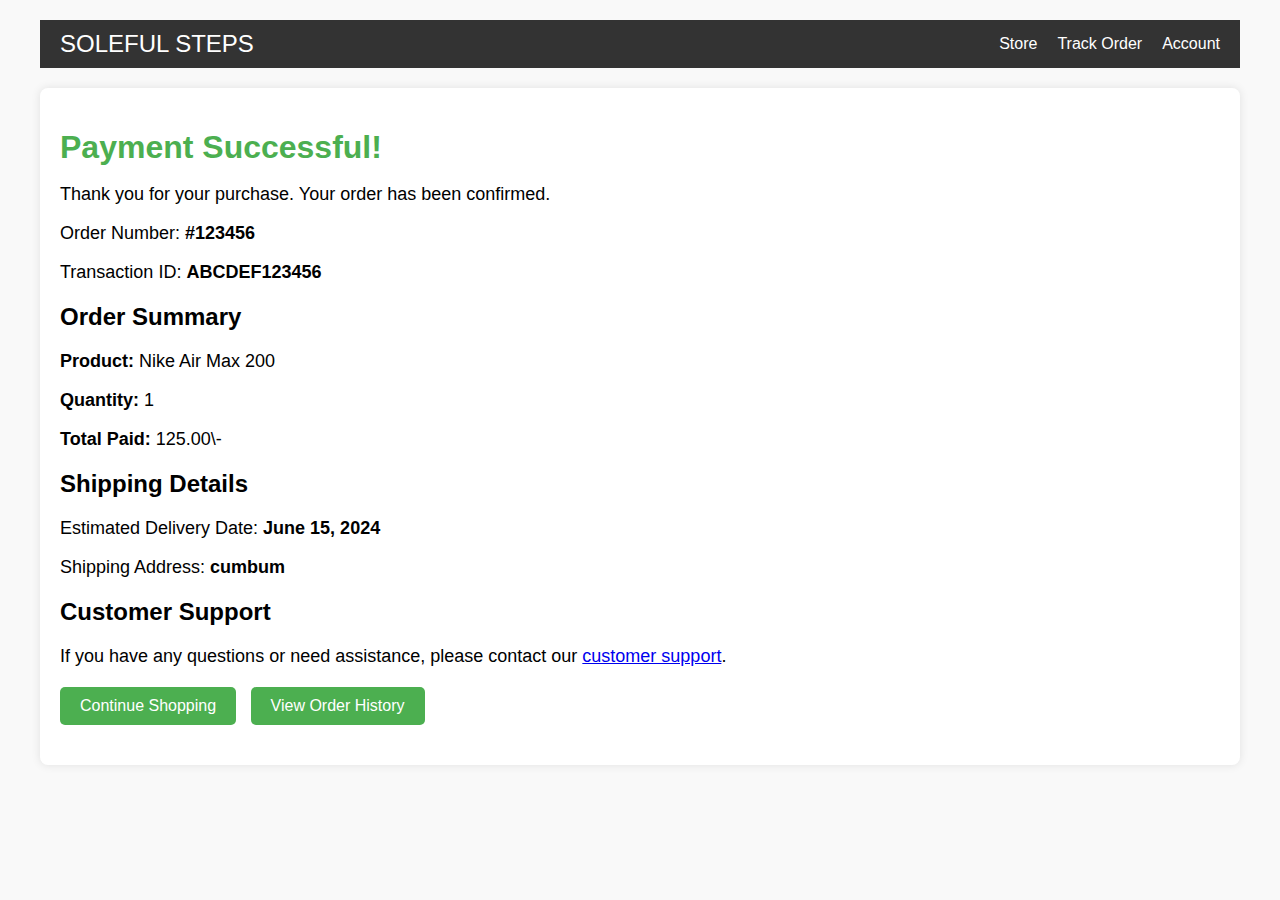
<file: website/paymentsuccess.html>
<!DOCTYPE html>
<html lang="en">

<head>
    <meta charset="UTF-8">
    <meta name="viewport" content="width=device-width, initial-scale=1.0">
    <link rel="stylesheet" href="paysucstyle.css">
    <title>Payment Successful - Soleful Steps</title>
</head>

<body>
    <div class="wrapper">
        <nav>
            <div class="mainLogo">Soleful Steps</div>
            <div class="menu">
                <div class="menuLinks">
                    <a href="store.html" class="menuLink">Store</a>
                    <a href="track1.html" class="menuLink">Track Order</a>
                    <a href="account.html" class="menuLink">Account</a>
                </div>
            </div>
        </nav>

        <div class="content">
            <div class="confirmation">
                <h1>Payment Successful!</h1>
                <p>Thank you for your purchase. Your order has been confirmed.</p>
                <p>Order Number: <strong>#123456</strong></p>
                <p>Transaction ID: <strong>ABCDEF123456</strong></p>
                
                <h2>Order Summary</h2>
                <div class="orderSummary">
                    <p><strong>Product:</strong> Nike Air Max 200</p>
                    <p><strong>Quantity:</strong> 1</p>
                    <p><strong>Total Paid:</strong> 125.00\-</p>
                </div>

                <h2>Shipping Details</h2>
                <p>Estimated Delivery Date: <strong>June 15, 2024</strong></p>
                <p>Shipping Address: <strong>cumbum</strong></p>

                <h2>Customer Support</h2>
                <p>If you have any questions or need assistance, please contact our <a href="support.html">customer support</a>.</p>

                <div class="nextSteps">
                    <a href="store.html" class="btn">Continue Shopping</a>
                    <a href="view.html" class="btn">View Order History</a>
                </div>
            </div>
        </div>
    </div>

    <script src="payssucmain.js"></script>
</body>

</html>
</file>
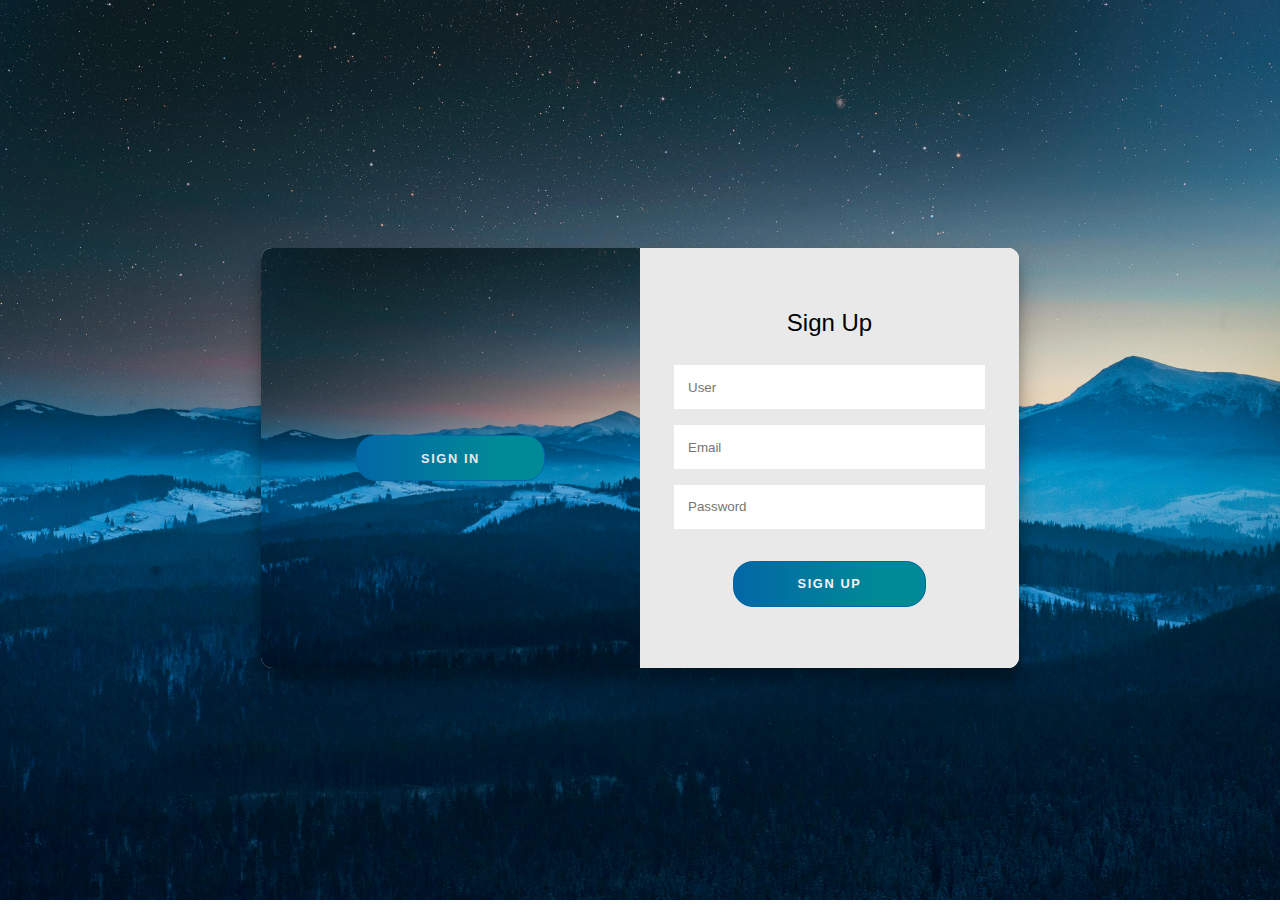
<file: website/sign.html>
<!DOCTYPE html>
<html lang="en">
<head>
    <meta charset="UTF-8">
    <meta name="viewport" content="width=device-width, initial-scale=1.0">
    <link rel="stylesheet" href="signstyle.css">
    <script defer src="signmain.js"></script>
    <title>Document</title>
</head>
<body>
    <div class="container right-panel-active">
        <!-- Sign Up -->
        <div class="container__form container--signup">
            <form action="#form2" class="form" id="form1">
                <h2 class="form__title">Sign Up</h2>
                <input type="text" placeholder="User" class="input" required/>
                <input type="email" placeholder="Email" class="input" required/>
                <input type="password" placeholder="Password" class="input" required/>
                <button class="btn"><a href="#form2" style="text-decoration: none; color: whitesmoke;">Sign Up</a></button>
            </form>
        </div>
    
        <!-- Sign In -->
        <div class="container__form container--signin">
            <form action="index.html" class="form" id="form2">
                <h2 class="form__title">Sign In</h2>
                <input type="email" placeholder="Email" class="input" required/>
                <input type="password" placeholder="Password" class="input" required/>
                <a href="#form1" class="link">Forgot your password?</a>
                <button class="btn"><a href="index.html" style="text-decoration: none; color: whitesmoke;">Sign In</a></button>
            </form>
        </div>
    
        <!-- Overlay -->
        <div class="container__overlay">
            <div class="overlay">
                <div class="overlay__panel overlay--left">
                    <button class="btn" id="signIn">Sign In</button>
                </div>
                <div class="overlay__panel overlay--right">
                    <button class="btn" id="signUp">Sign Up</button>
                </div>
            </div>
        </div>
    </div>
</body>
</html>
</file>
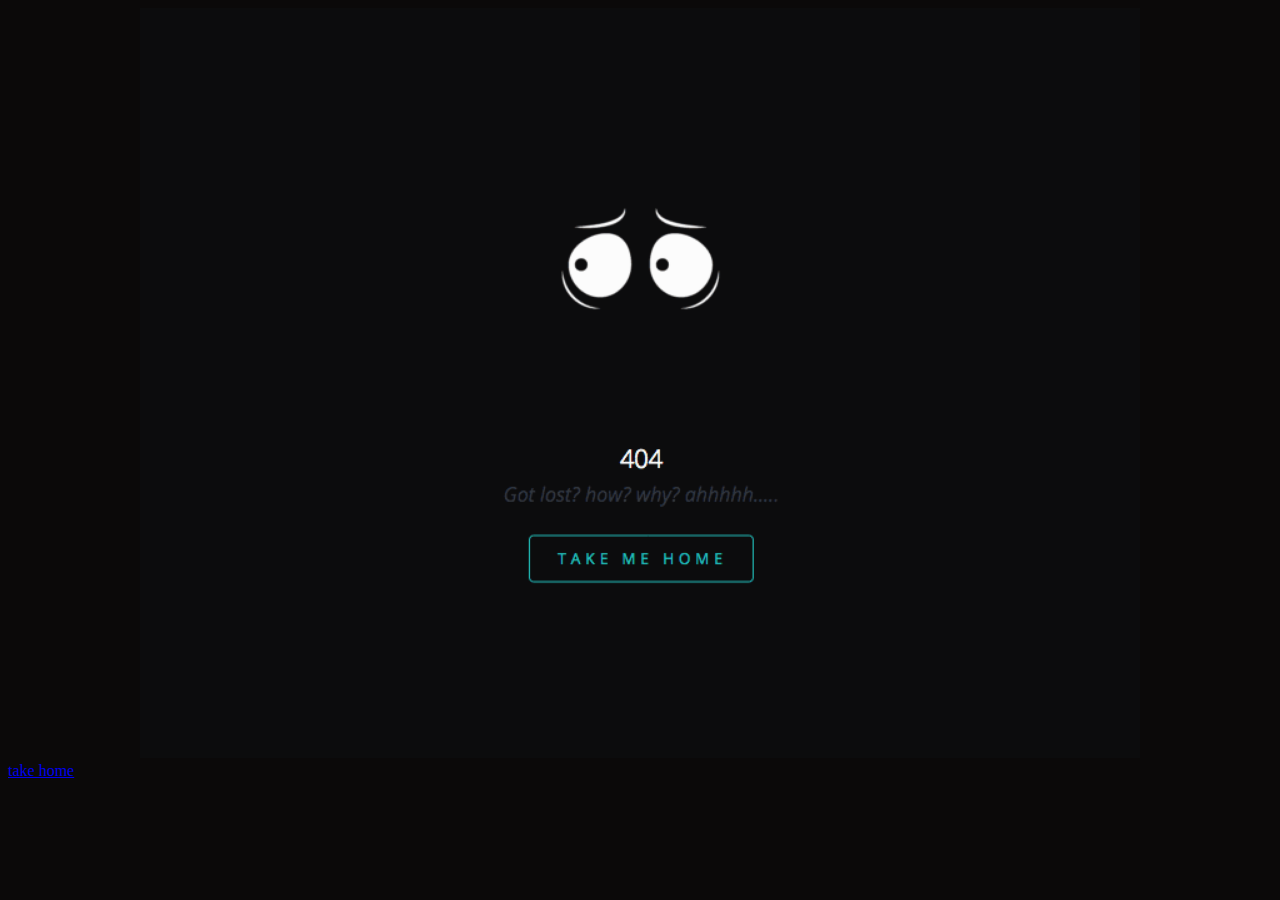
<file: website/tracking.html>
<!DOCTYPE html>
<html lang="en">
<head>
    
    <meta charset="UTF-8">
    <meta name="viewport" content="width=device-width, initial-scale=1.0">
    <title>tracking</title>
</head>
<body style="background-color: rgb(11, 9, 9);">
    <center><img src="122.gif" style="width:1000px;background-color: black;"></center>
    <a href="track1.html">take home</a>
</body>
</html>
</file>
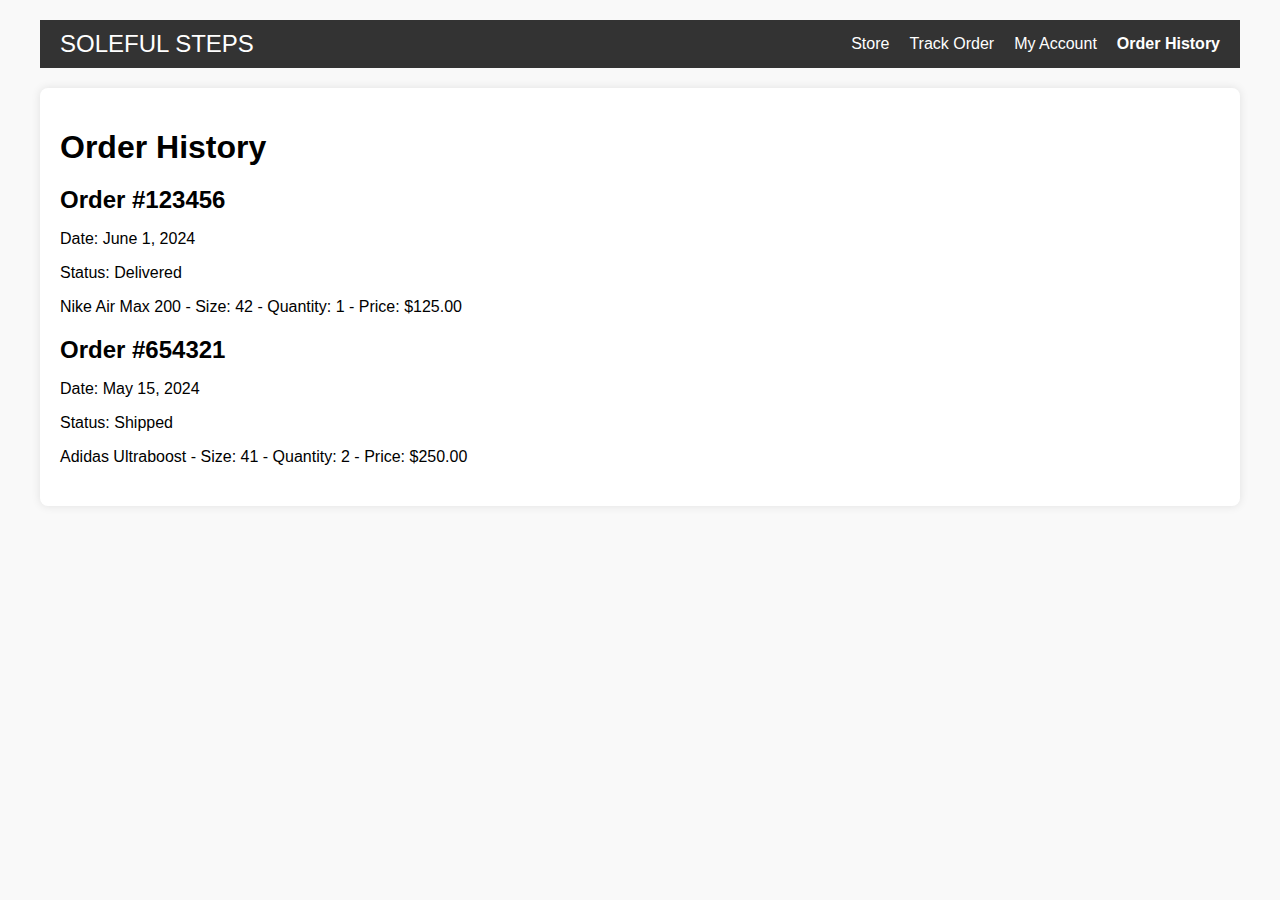
<file: website/view.html>
<!DOCTYPE html>
<html lang="en">

<head>
    <meta charset="UTF-8">
    <meta name="viewport" content="width=device-width, initial-scale=1.0">
    <link rel="stylesheet" href="acstyle.css">
    <title>Order History - Soleful Steps</title>
</head>

<body>
    <div class="wrapper">
        <nav>
            <div class="mainLogo">Soleful Steps</div>
            <div class="menu">
                <div class="menuLinks">
                    <a href="store.html" class="menuLink">Store</a>
                    <a href="track1.html" class="menuLink">Track Order</a>
                    <a href="account.html" class="menuLink">My Account</a>
                    <a href="view-history.html" class="menuLink active">Order History</a>
                </div>
            </div>
        </nav>

        <div class="content">
            <h1>Order History</h1>
            <div class="order">
                <h2>Order #123456</h2>
                <p>Date: June 1, 2024</p>
                <p>Status: Delivered</p>
                <ul>
                    <li>Nike Air Max 200 - Size: 42 - Quantity: 1 - Price: $125.00</li>
                </ul>
            </div>
            <div class="order">
                <h2>Order #654321</h2>
                <p>Date: May 15, 2024</p>
                <p>Status: Shipped</p>
                <ul>
                    <li>Adidas Ultraboost - Size: 41 - Quantity: 2 - Price: $250.00</li>
                </ul>
            </div>
        </div>
    </div>

    <script src="main.js"></script>
</body>

</html>
</file>
<file: website/paysucstyle.css>
body {
    font-family: Arial, sans-serif;
    margin: 0;
    padding: 0;
    background-color: #f9f9f9;
}

.wrapper {
    max-width: 1200px;
    margin: 0 auto;
    padding: 20px;
}

nav {
    background-color: #333;
    padding: 10px 20px;
    display: flex;
    justify-content: space-between;
    align-items: center;
}

.mainLogo {
    color: #fff;
    font-size: 24px;
    text-transform: uppercase;
}

.menuLinks {
    display: flex;
    gap: 20px;
}

.menuLink {
    color: #fff;
    text-decoration: none;
}

.content {
    background-color: #fff;
    padding: 20px;
    margin-top: 20px;
    border-radius: 8px;
    box-shadow: 0 0 10px rgba(0, 0, 0, 0.1);
}

.confirmation h1 {
    color: #4CAF50;
    font-size: 32px;
    margin-bottom: 10px;
}

.confirmation p {
    font-size: 18px;
    margin-bottom: 10px;
}

.orderSummary, .nextSteps {
    margin: 20px 0;
}

.btn {
    display: inline-block;
    background-color: #4CAF50;
    color: #fff;
    padding: 10px 20px;
    text-decoration: none;
    border-radius: 5px;
    margin-right: 10px;
}

.btn:hover {
    background-color: #45a049;
}
</file>
<file: website/signstyle.css>
/* author: https://codepen.io/dnlzrgz/pen/LYNVyPL 
Daniel*/
:root {
	/* COLORS */
	--white: #e9e9e9;
	--gray: #333;
	--blue: #0367a6;
	--lightblue: #008997;

	/* RADII */
	--button-radius: 0.7rem;

	/* SIZES */
	--max-width: 758px;
	--max-height: 420px;

	font-size: 16px;
	font-family: -apple-system, BlinkMacSystemFont, "Segoe UI", Roboto, Oxygen,
		Ubuntu, Cantarell, "Open Sans", "Helvetica Neue", sans-serif;
}

body {
	align-items: center;
	background-color: var(--white);
	background: url("img.jpg");
	background-attachment: fixed;
	background-position: center;
	background-repeat: no-repeat;
	background-size: cover;
	display: grid;
	height: 100vh;
	place-items: center;
    overflow: hidden;
}

.form__title {
	font-weight: 300;
	margin: 0;
	margin-bottom: 1.25rem;
}

.link {
	color: var(--gray);
	font-size: 0.9rem;
	margin: 1.5rem 0;
	text-decoration: none;
}

.container {
	background-color: var(--white);
	border-radius: var(--button-radius);
	box-shadow: 0 0.9rem 1.7rem rgba(0, 0, 0, 0.25),
		0 0.7rem 0.7rem rgba(0, 0, 0, 0.22);
	height: var(--max-height);
	max-width: var(--max-width);
	overflow: hidden;
	position: relative;
	width: 100%;
}

.container__form {
	height: 100%;
	position: absolute;
	top: 0;
	transition: all 0.6s ease-in-out;
}

.container--signin {
	left: 0;
	width: 50%;
	z-index: 2;
}

.container.right-panel-active .container--signin {
	transform: translateX(100%);
}

.container--signup {
	left: 0;
	opacity: 0;
	width: 50%;
	z-index: 1;
}

.container.right-panel-active .container--signup {
	animation: show 0.6s;
	opacity: 1;
	transform: translateX(100%);
	z-index: 5;
}

.container__overlay {
	height: 100%;
	left: 50%;
	overflow: hidden;
	position: absolute;
	top: 0;
	transition: transform 0.6s ease-in-out;
	width: 50%;
	z-index: 100;
}

.container.right-panel-active .container__overlay {
	transform: translateX(-100%);
}

.overlay {
	background-color: var(--lightblue);
	background: url("img.jpg");
	background-attachment: fixed;
	background-position: center;
	background-repeat: no-repeat;
	background-size: cover;
	height: 100%;
	left: -100%;
	position: relative;
	transform: translateX(0);
	transition: transform 0.6s ease-in-out;
	width: 200%;
}

.container.right-panel-active .overlay {
	transform: translateX(50%);
}

.overlay__panel {
	align-items: center;
	display: flex;
	flex-direction: column;
	height: 100%;
	justify-content: center;
	position: absolute;
	text-align: center;
	top: 0;
	transform: translateX(0);
	transition: transform 0.6s ease-in-out;
	width: 50%;
}

.overlay--left {
	transform: translateX(-20%);
}

.container.right-panel-active .overlay--left {
	transform: translateX(0);
}

.overlay--right {
	right: 0;
	transform: translateX(0);
}

.container.right-panel-active .overlay--right {
	transform: translateX(20%);
}

.btn {
	background-color: var(--blue);
	background-image: linear-gradient(90deg, var(--blue) 0%, var(--lightblue) 74%);
	border-radius: 20px;
	border: 1px solid var(--blue);
	color: var(--white);
	cursor: pointer;
	font-size: 0.8rem;
	font-weight: bold;
	letter-spacing: 0.1rem;
	padding: 0.9rem 4rem;
	text-transform: uppercase;
	transition: transform 80ms ease-in;
}

.form > .btn {
	margin-top: 1.5rem;
}

.btn:active {
	transform: scale(0.95);
}

.btn:focus {
	outline: none;
}

.form {
	background-color: var(--white);
	display: flex;
	align-items: center;
	justify-content: center;
	flex-direction: column;
	padding: 0 3rem;
	height: 100%;
	text-align: center;
}

.input {
	background-color: #fff;
	border: none;
	padding: 0.9rem 0.9rem;
	margin: 0.5rem 0;
	width: 100%;
}

@keyframes show {
	0%,
	49.99% {
		opacity: 0;
		z-index: 1;
	}

	50%,
	100% {
		opacity: 1;
		z-index: 5;
	}
}
</file>
<file: website/acstyle.css>
body {
    font-family: Arial, sans-serif;
    margin: 0;
    padding: 0;
    background-color: #f9f9f9;
}

.wrapper {
    max-width: 1200px;
    margin: 0 auto;
    padding: 20px;
}

nav {
    background-color: #333;
    padding: 10px 20px;
    display: flex;
    justify-content: space-between;
    align-items: center;
}

.mainLogo {
    color: #fff;
    font-size: 24px;
    text-transform: uppercase;
}

.menuLinks {
    display: flex;
    gap: 20px;
}

.menuLink {
    color: #fff;
    text-decoration: none;
}

.active {
    font-weight: bold;
}

.content {
    background-color: #fff;
    padding: 20px;
    margin-top: 20px;
    border-radius: 8px;
    box-shadow: 0 0 10px rgba(0, 0, 0, 0.1);
}

h1 {
    margin-bottom: 20px;
}

.order {
    margin-bottom: 20px;
}

.order h2 {
    margin-bottom: 5px;
}

ul {
    margin: 0;
    padding: 0;
    list-style-type: none;
}

button {
    background-color: #4CAF50;
    color: #fff;
    padding: 10px 20px;
    border: none;
    border-radius: 5px;
    cursor: pointer;
}

button:hover {
    background-color: #45a049;
    button:active {
        background-color: #3e8e41;
    }
    
    button, input[type="submit"] {
        outline: none;
    }
    
    /* Profile Information Form Styles */
    
    .profileInfo form {
        display: flex;
        flex-direction: column;
    }
    
    .profileInfo label {
        margin-bottom: 5px;
    }
    
    .profileInfo input {
        padding: 8px;
        margin-bottom: 10px;
        border: 1px solid #ccc;
        border-radius: 5px;
    }
    
    /* Address Book and Payment Methods Styles */
    
    .addressBook, .paymentMethods {
        margin-top: 20px;
    }
    
    .addressBook, .paymentMethods .card {
        background-color: #f9f9f9;
        padding: 15px;
        border-radius: 5px;
        margin-bottom: 20px;
    }
    
    .paymentMethods .card p {
        margin-bottom: 5px;
    }
    
    /* Order History Styles */
    
    .order {
        background-color: #f9f9f9;
        padding: 15px;
        border-radius: 5px;
        margin-bottom: 20px;
    }
    
    .order ul li {
        margin-left: 20px;
    }
</file>
